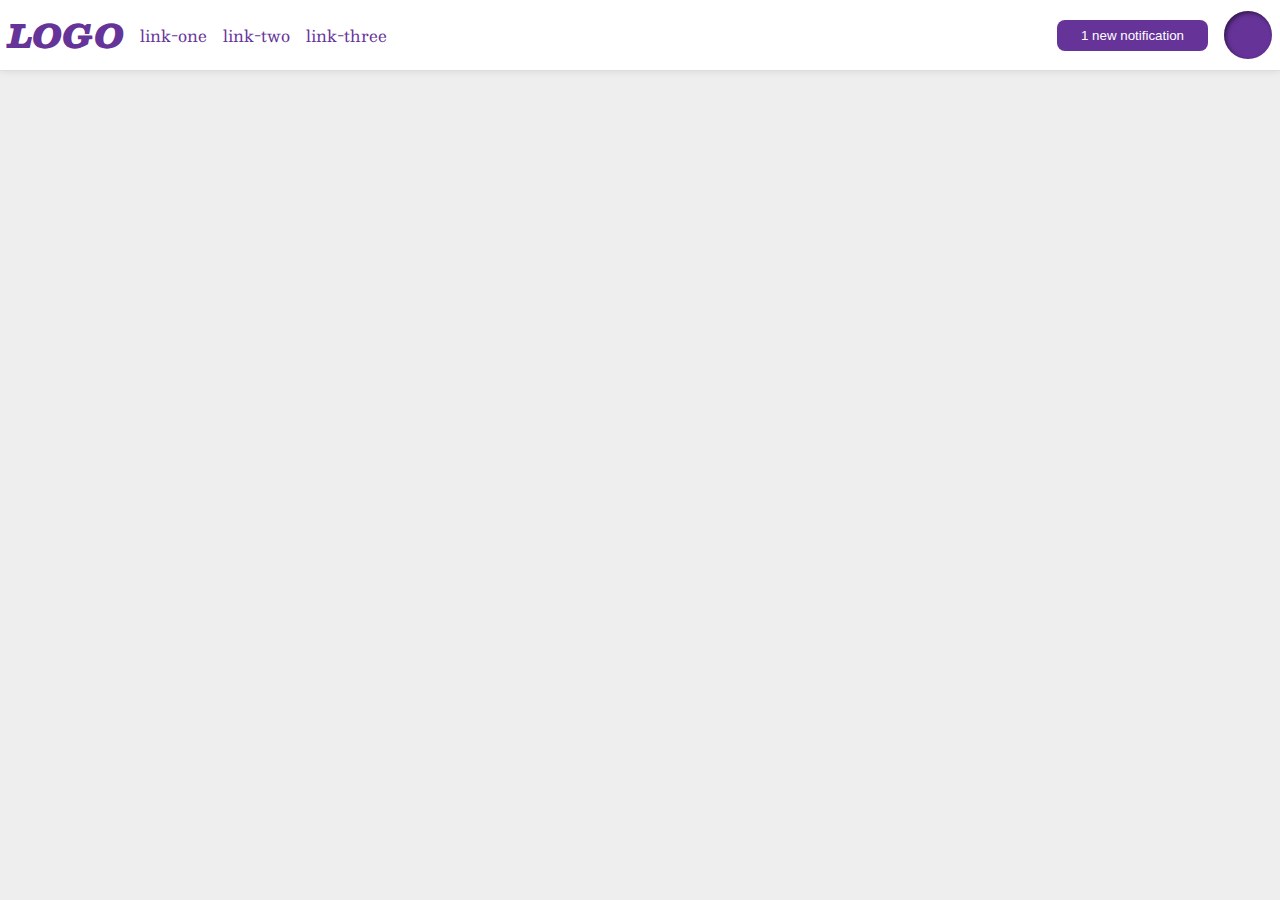
<file: flex/03-flex-header-2/index.html>
<!DOCTYPE html>
<html lang="en">
  <head>
    <meta charset="UTF-8">
    <meta http-equiv="X-UA-Compatible" content="IE=edge">
    <meta name="viewport" content="width=device-width, initial-scale=1.0">
    <title>Flex Header 2</title>
    <link rel="stylesheet" href="style.css">
  </head>
  <body>
    <div class="header">
      <div class="logo">
        LOGO
      </div>
      <ul class="links">
        <li><a href="https://google.com">link-one</a></li>
        <li><a href="https://google.com">link-two</a></li>
        <li><a href="https://google.com">link-three</a></li>
      </ul>
      <button class="notifications">
        1 new notification
      </button>
      <div class="profile-image"></div>
    </div>
  </body>
</html>
</file>
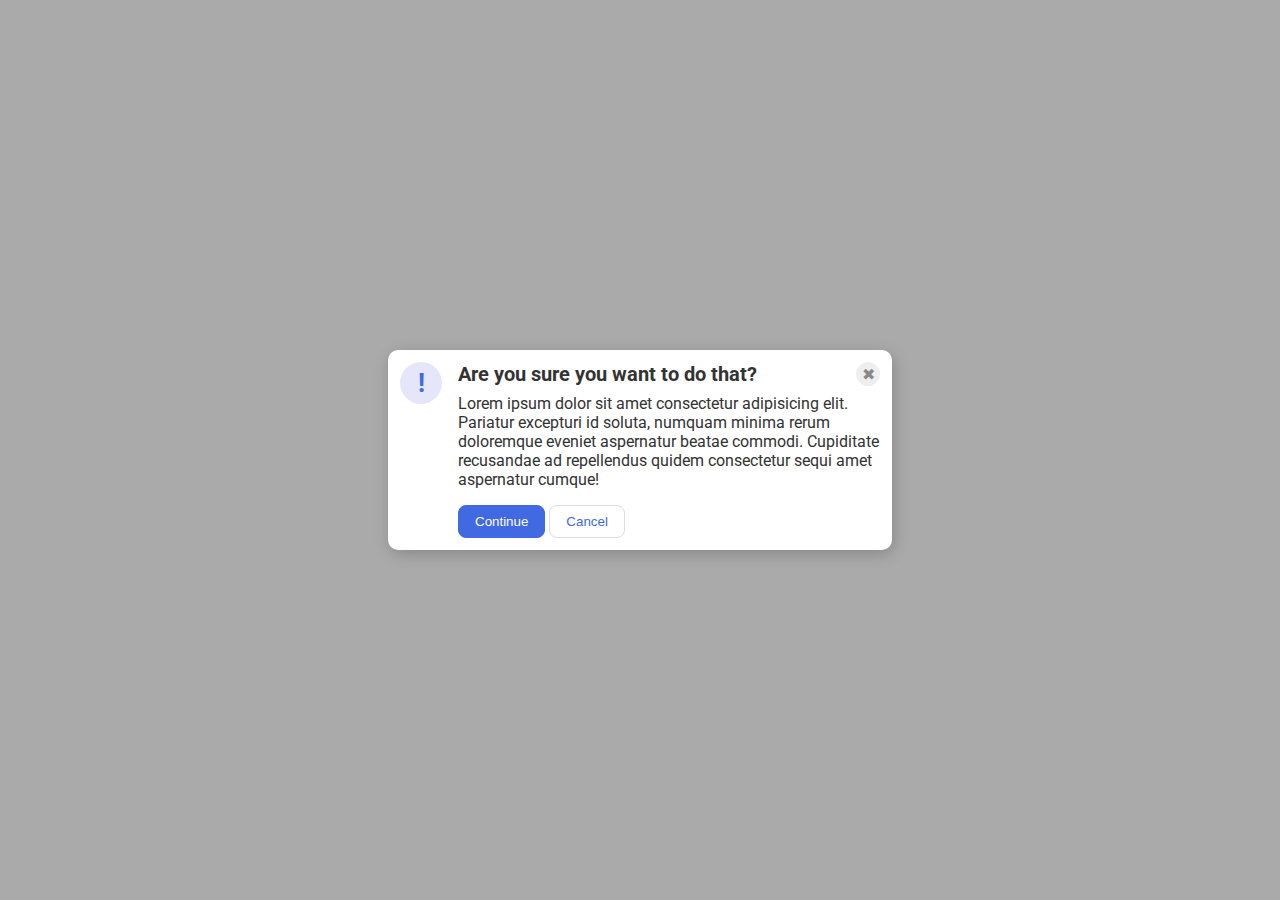
<file: flex/05-flex-modal/index.html>
<!DOCTYPE html>
<html lang="en">
  <head>
    <meta charset="UTF-8">
    <meta http-equiv="X-UA-Compatible" content="IE=edge">
    <meta name="viewport" content="width=device-width, initial-scale=1.0">
    <link rel="stylesheet" href="style.css">
    <title>Modal</title>
  </head>
  <body>
    <div class="modal">
      <div class="icon">!</div>
      <div class="content">
        <div class="header">Are you sure you want to do that? <button class="close-button">✖</button></div>
        <div class="text">Lorem ipsum dolor sit amet consectetur adipisicing elit. Pariatur excepturi id soluta, numquam minima rerum doloremque eveniet aspernatur beatae commodi. Cupiditate recusandae ad repellendus quidem consectetur sequi amet aspernatur cumque!</div>
        <div class="buttons"> 
          <button class="continue">Continue</button>
          <button class="cancel">Cancel</button>
        </div>
      </div>
    </div>
  </body>
</html>
</file>
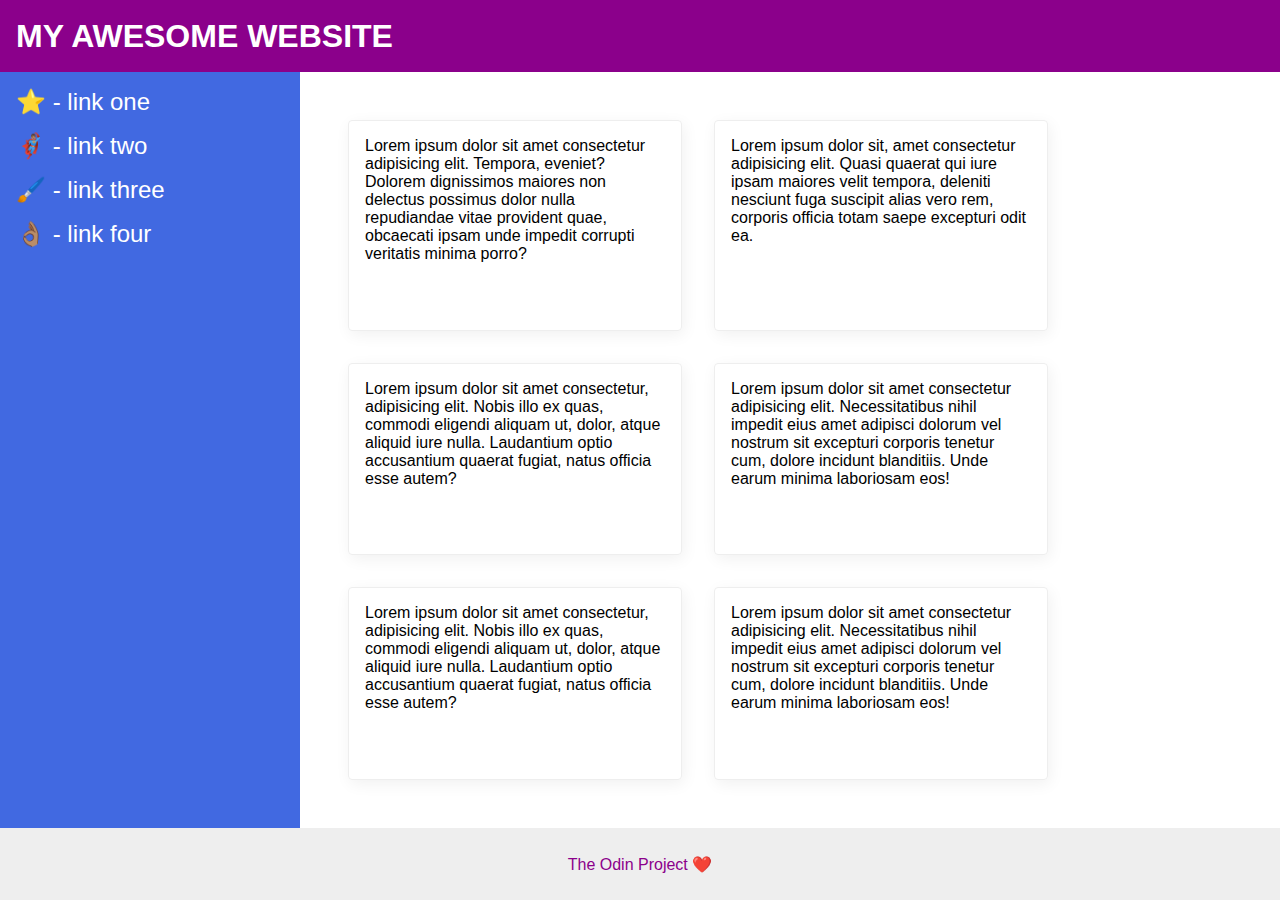
<file: flex/07-flex-layout-2/index.html>
<!DOCTYPE html>
<html lang="en">
  <head>
    <meta charset="UTF-8">
    <meta http-equiv="X-UA-Compatible" content="IE=edge">
    <meta name="viewport" content="width=device-width, initial-scale=1.0">
    <title>The Holy Grail</title>
    <link rel="stylesheet" href="style.css">
  </head>
  <body>
    <div class="header">
      MY AWESOME WEBSITE
    </div>
    
    <div class="content">
      <div class="sidebar">
        <ul>
          <li><a href="#">⭐ - link one</a></li>
          <li><a href="#">🦸🏽‍♂️ - link two</a></li>
          <li><a href="#">🖌️ - link three</a></li>
          <li><a href="#">👌🏽 - link four</a></li>
        </ul>
      </div>
      <div class="cardcontent">
      <div class="card">Lorem ipsum dolor sit amet consectetur adipisicing elit. Tempora, eveniet? Dolorem dignissimos maiores non delectus possimus dolor nulla repudiandae vitae provident quae, obcaecati ipsam unde impedit corrupti veritatis minima porro?</div>
      <div class="card">Lorem ipsum dolor sit, amet consectetur adipisicing elit. Quasi quaerat qui iure ipsam maiores velit tempora, deleniti nesciunt fuga suscipit alias vero rem, corporis officia totam saepe excepturi odit ea.</div>
      <div class="card">Lorem ipsum dolor sit amet consectetur, adipisicing elit. Nobis illo ex quas, commodi eligendi aliquam ut, dolor, atque aliquid iure nulla. Laudantium optio accusantium quaerat fugiat, natus officia esse autem?</div>
      <div class="card">Lorem ipsum dolor sit amet consectetur adipisicing elit. Necessitatibus nihil impedit eius amet adipisci dolorum vel nostrum sit excepturi corporis tenetur cum, dolore incidunt blanditiis. Unde earum minima laboriosam eos!</div>
      <div class="card">Lorem ipsum dolor sit amet consectetur, adipisicing elit. Nobis illo ex quas, commodi eligendi aliquam ut, dolor, atque aliquid iure nulla. Laudantium optio accusantium quaerat fugiat, natus officia esse autem?</div>
      <div class="card">Lorem ipsum dolor sit amet consectetur adipisicing elit. Necessitatibus nihil impedit eius amet adipisci dolorum vel nostrum sit excepturi corporis tenetur cum, dolore incidunt blanditiis. Unde earum minima laboriosam eos!</div>
      </div>
    </div>
    <div class="footer">
      The Odin Project ❤️
    </div>
  </body>
</html>
</file>
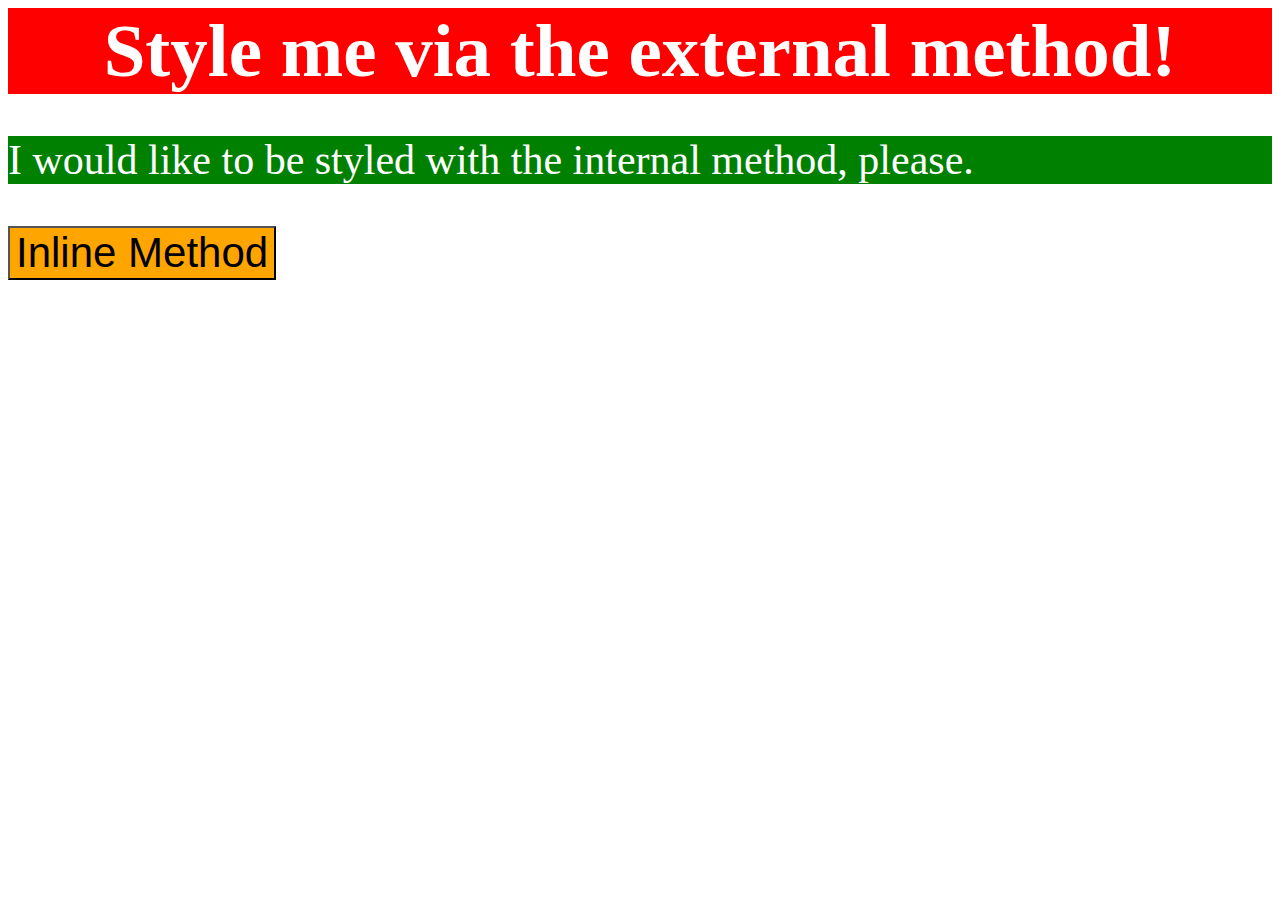
<file: foundations/01-css-methods/index.html>
<!DOCTYPE html>
<html lang="en">
  <head>
    <meta charset="UTF-8">
    <meta http-equiv="X-UA-Compatible" content="IE=edge">
    <meta name="viewport" content="width=device-width, initial-scale=1.0">
    <link rel="stylesheet" href="styles.css"/>
    <style>
      p {
        color: white;
        background-color: green;
        font-size: 42px;
      }
    </style>
    <title>Methods for Adding CSS</title>
  </head>
  <body>
    <div>Style me via the external method!</div>
    <p>I would like to be styled with the internal method, please.</p>
    <button style="font-size: 42px; background-color: orange;">Inline Method</button>
  </body>
</html>
</file>
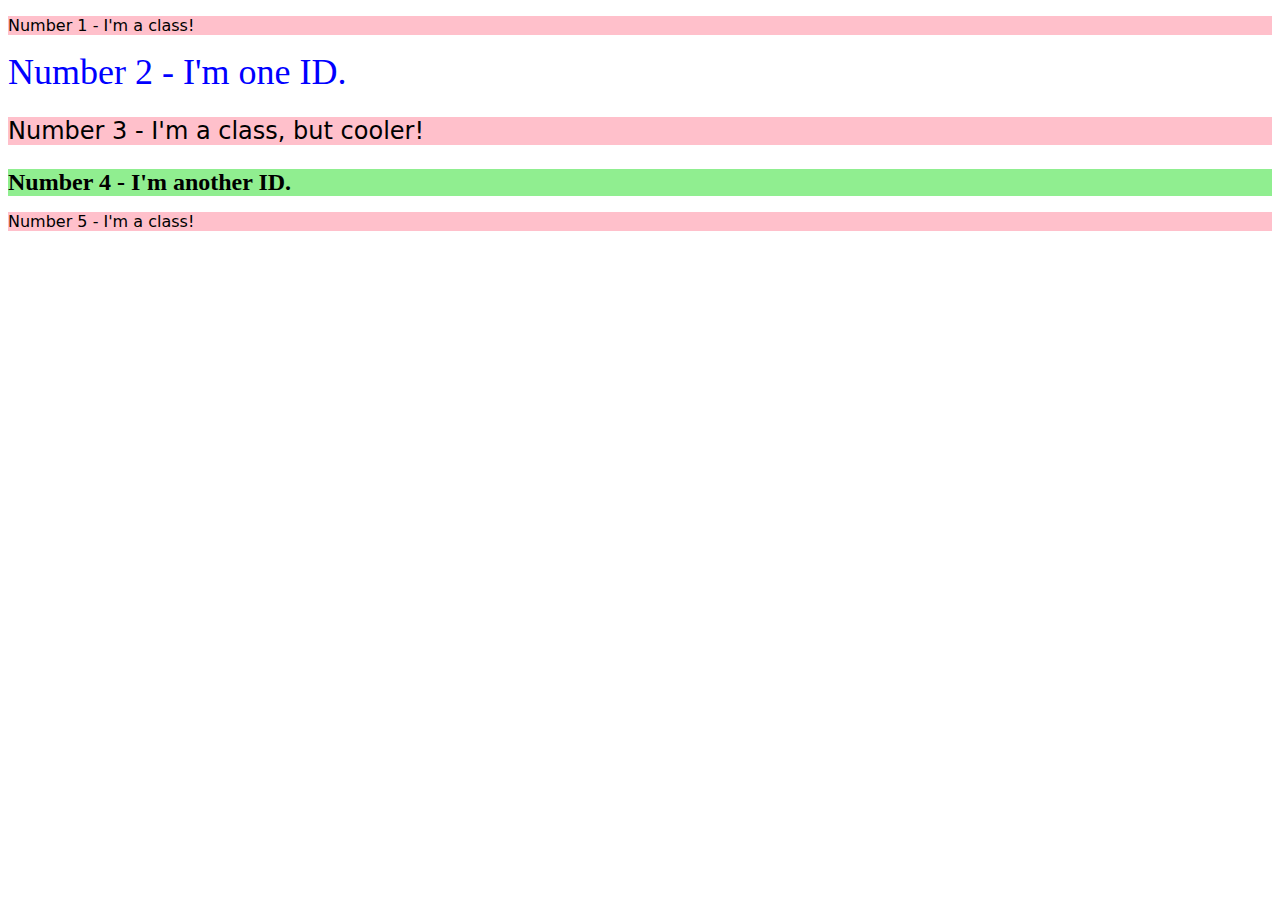
<file: foundations/02-class-id-selectors/index.html>
<!DOCTYPE html>
<html lang="en">
  <head>
    <meta charset="UTF-8">
    <meta http-equiv="X-UA-Compatible" content="IE=edge">
    <meta name="viewport" content="width=device-width, initial-scale=1.0">
    <title>Class and ID Selectors</title>
    <link rel="stylesheet" href="style.css">
  </head>
  <body>
    <p class="odd">Number 1 - I'm a class!</p>
    <div id="second">Number 2 - I'm one ID.</div>
    <p class="odd adjust-font">Number 3 - I'm a class, but cooler!</p>
    <div id="fourth" class="adjust-font">Number 4 - I'm another ID.</div>
    <p class ="odd">Number 5 - I'm a class!</p>
  </body>
</html>
</file>
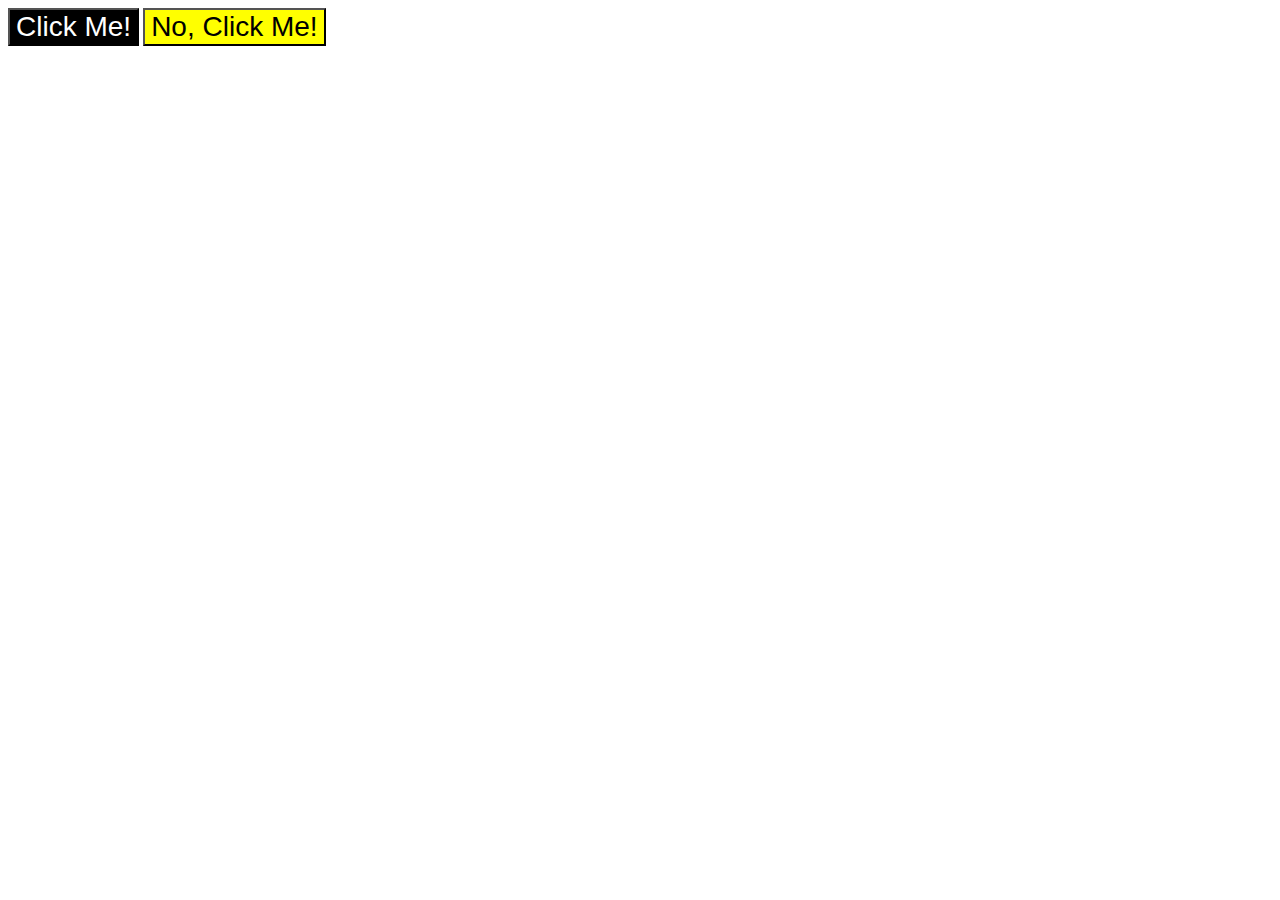
<file: foundations/03-grouping-selectors/index.html>
<!DOCTYPE html>
<html lang="en">
  <head>
    <meta charset="UTF-8">
    <meta http-equiv="X-UA-Compatible" content="IE=edge">
    <meta name="viewport" content="width=device-width, initial-scale=1.0">
    <title>Grouping Selectors</title>
    <link rel="stylesheet" href="style.css">
  </head>
  <body>
    <button class="first">Click Me!</button>
    <button class="second">No, Click Me!</button>
  </body>
</html>
</file>
<file: flex/03-flex-header-2/style.css>
/* this is some magical font-importing.  
you'll learn about it later. */
@import url('https://fonts.googleapis.com/css2?family=Besley:ital,wght@0,400;1,900&display=swap');

body {
  margin: 0;
  background: #eee;
  font-family: Besley, serif;
}

.header {
  background: white;
  border-bottom: 1px solid #ddd;
  box-shadow: 0 0 8px rgba(0,0,0,.1);
  display: flex;
  align-items: center;
  gap: 1rem;
  padding: 8px;
}

.profile-image {
  background: rebeccapurple;
  box-shadow: inset 2px 2px 4px rgba(0,0,0,.5);
  border-radius: 50%;
  width: 48px;
  height: 48px;
}

.logo {
  color: rebeccapurple;
  font-size: 32px;
  font-weight: 900;
  font-style: italic;
}

button {
  border: none;
  border-radius: 8px;
  background: rebeccapurple;
  color: white;
  padding: 8px 24px;
  margin-left: auto;
}

a {
  /* this removes the line under our links */
  text-decoration: none;
  color: rebeccapurple;
}

ul {
  list-style-type: none;
  display: flex;
  margin: 0;
  padding: 0;
  gap: 1rem; 
}
</file>
<file: flex/05-flex-modal/style.css>
@import url('https://fonts.googleapis.com/css2?family=Roboto:wght@400;700&display=swap');

html, body {
  height: 100%;
}

body {
  font-family: Roboto, sans-serif;
  margin: 0;
  background: #aaa;
  color: #333;
  /* I'll give you this one for free lol */
  display: flex;
  align-items: center;
  justify-content: center;
  font-size: 16px;
}

.modal {
  background: white;
  width: 480px;
  border-radius: 10px;
  box-shadow: 2px 4px 16px rgba(0,0,0,.2);
  display: flex;
  gap: 1rem;
  padding: 12px;  
}

.icon {
  color: royalblue;
  font-size: 26px;
  font-weight: 700;
  background: lavender;
  width: 42px;
  height: 42px;
  border-radius: 50%;
  display: flex;
  align-items: center;
  justify-content: center;
  flex-shrink: 0;
}

.close-button {
  background: #eee;
  border-radius: 50%;
  color: #888;
  font-weight: 400;
  font-size: 16px;
  height: 24px;
  width: 24px;
  display: flex;
  align-items: center;
  justify-content: center;
  border: 1px solid #eee;
  padding: 0;
}

button {
  cursor: pointer;
  padding: 8px 16px;
  border-radius: 8px;
}

button.continue {
  background: royalblue;
  border: 1px solid royalblue;
  color: white;
}

button.cancel {
  background: white;
  border: 1px solid #ddd;
  color: royalblue;
}


.header {
  display: flex;
  justify-content: space-between;
  font-weight: bold;
  font-size: 20px;
  align-items: center;
  margin-bottom: 8px;
}

.text {
  margin-bottom: 16px;
}
</file>
<file: flex/07-flex-layout-2/style.css>
body {
  font-family: -apple-system, BlinkMacSystemFont, 'Segoe UI', Roboto, Oxygen, Ubuntu, Cantarell, 'Open Sans', 'Helvetica Neue', sans-serif;
  margin: 0;
  min-height: 100vh;
  display: flex;
  flex-direction: column;
}

.header {
  height: 72px;
  display: flex;
  align-items: center;
  background: darkmagenta;
  color: white;
  display: flex;
  font-size: 32px;
  font-weight: 900;
  padding-left: 16px;
}

.footer {
  height: 72px;
  background: #eee;
  color: darkmagenta;
}

.sidebar {
  width: 300px;
  flex-shrink: 0;
  background: royalblue;
  box-sizing: border-box;
  padding: 16px;
}

.card {
  border: 1px solid #eee;
  box-shadow: 2px 4px 16px rgba(0,0,0,.06);
  border-radius: 4px;
  padding: 16px;
  width: 300px;
}

.cardcontent {
  padding: 48px;
  display: flex;
  gap: 32px;
  flex-wrap: wrap;
}

.content {
  display: flex;
  flex: 1;  
}

ul {
  list-style-type: none;
  margin: 0;
  padding: 0;
  font-size: 24px;
}

li {
  margin-bottom: 16px;
}

a {
  text-decoration: none;
  color: white;
}


.footer {
  display: flex;
  justify-content: center;
  align-items: center;
}
</file>
<file: foundations/01-css-methods/styles.css>
div {
    color: white;
    background-color: red;
    text-align: center;
    font-weight: bold;
    font-size: 75px;
}
</file>
<file: foundations/02-class-id-selectors/style.css>
.odd {
    background-color: pink;
    font-family: Verdana, "DejaVu Sans", sans-serif

}
 
#second {
    color: blue;
    font-size: 36px;
    
}

.adjust-font {
    font-size: 24px;
}

#fourth {
    background-color: lightgreen;
    font-weight: bold;
}
</file>
<file: foundations/03-grouping-selectors/style.css>
.first, 
.second {
    font-size: 28px;
    font-family: Helvetica, "Times New Roman", sans-serif;
}

.first {
    background-color: black;
    color: white;
}

.second {
    background-color: yellow;
}
</file>
